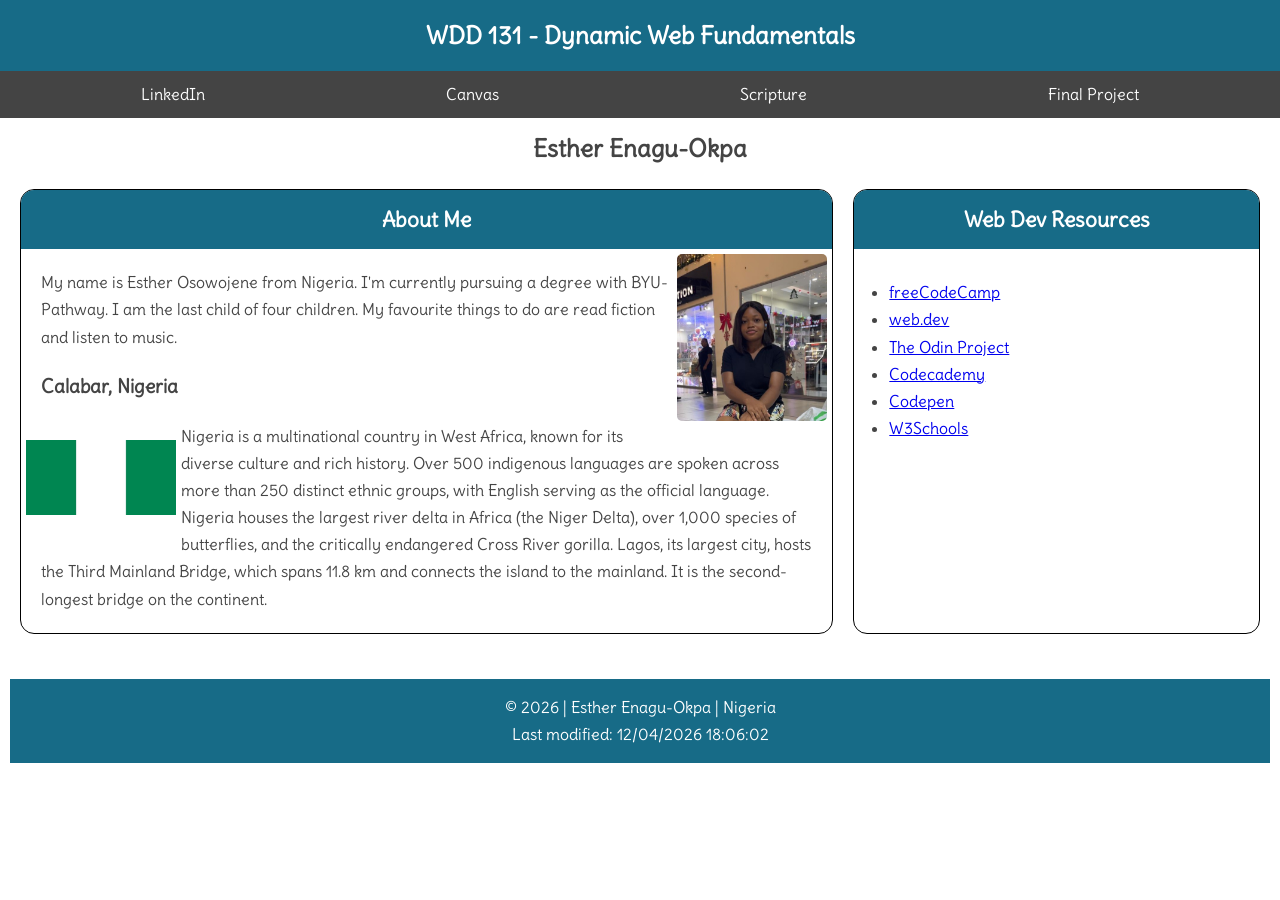
<file: index.html>
<!DOCTYPE html>
<html lang="en">
<head>
    <meta charset="UTF-8">
    <meta name="viewport" content="width=device-width, initial-scale=1.0">
    <title>WDD 131 - Dynamic Web Fundamentals - Esther Enagu-Okpa
    </title>
    <meta name="description"
        content="WDD 131 - Dynamic Web Fundamentals. Homepage for Esther Enagu-Okpa, featuring About me, Nigeria, and web development resources.">
    <meta name="author" content="Esther Enagu-Okpa">
    <link rel="stylesheet" href="styles/base.css">
    <link rel="preconnect" href="https://fonts.googleapis.com">
    <link rel="preconnect" href="https://fonts.gstatic.com" crossorigin>
    <link href="https://fonts.googleapis.com/css2?family=Delius&display=swap" rel="stylesheet">
    <script src="scripts/getdates.js" defer></script>
</head>
<body>
    <header>
        <span id="course-title">WDD 131 - Dynamic Web Fundamentals</span>
        <nav>
            <ul>
                <li><a href="www.linkedin.com/in/esther-enagu-okpa-847089340">LinkedIn</a></li>
                <li><a href="https://byupw.instructure.com/">Canvas</a></li>
                <li><a href="https://www.churchofjesuschrist.org/study/scriptures/dc-testament/dc/1?lang=eng&id=p38#p38">Scripture</a></li>
                <li><a href="#">Final Project</a></li>
            </ul>
        </nav>
    </header>
    <main>
        <h1>Esther Enagu-Okpa</h1>
        <section class="card">
            <h2>About Me</h2>
            <img src="images/mypic.jpeg" alt="EstherEnagu">
            <p>My name is Esther Osowojene from Nigeria. I'm currently pursuing a degree with BYU-Pathway. I am the last child of four children. My favourite things to do are read fiction and listen to music.</p>
            <h3>Calabar, Nigeria</h3>
            <figure>
                <img src="images/flag.jpg" alt="Nigerian flag">
            </figure>
            <p>Nigeria is a multinational country in West Africa, known for its diverse culture and rich history. Over 500 indigenous languages are spoken across more than 250 distinct ethnic groups, with English serving as the
            official language. Nigeria houses the largest river delta in Africa (the Niger Delta), over 1,000 species of butterflies, and the critically
            endangered Cross River gorilla. Lagos, its largest city, hosts the Third Mainland Bridge, which spans 11.8 km and connects the island to the mainland. It is the second-longest bridge on the continent.</p>
        </section>
        <section class="card">
            <h2>Web Dev Resources</h2>
            <ul>
                <li><a href="https://www.freecodecamp.org/">freeCodeCamp</a></li>
                <li><a href="https://web.dev/learn">web.dev</a></li>
                <li><a href="https://www.theodinproject.com/">The Odin Project</a></li>
                <li><a href="https://www.codecademy.com/catalog/subject/web-development">Codecademy</a></li>
                <li><a href="https://codepen.io/">Codepen</a></li>
                <li><a href="https://www.w3schools.com/spaces/index.php">W3Schools</a></li>
            </ul>
        </section>
    </main>
    <footer>
        <p>© <span id="currentyear"></span> | Esther Enagu-Okpa | Nigeria</p>
        <p>Last modified: <span id="lastModified"></span></p>
    </footer>
</body>
</html>
</file>
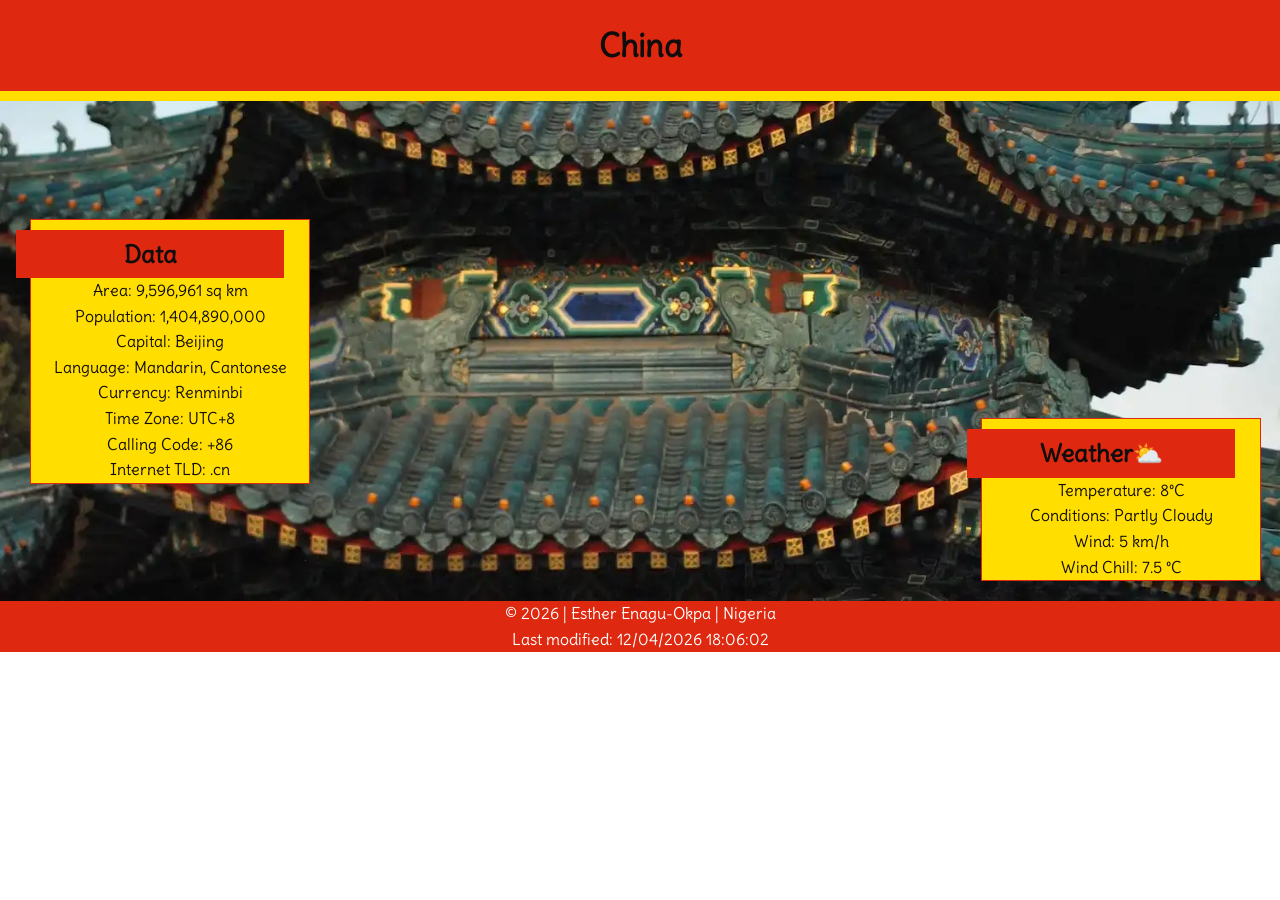
<file: place.html>
<!DOCTYPE html>
<html lang="en">
<head>
    <meta charset="UTF-8">
    <meta name="viewport" content="width=device-width, initial-scale=1.0">
    <title>WDD 131 - Dynamic Web Fundamentals - Esther Enagu-Okpa</title>
    <meta name="description"
        content="WDD 131 - Dynamic Web Fundamentals. Page featuring China, a country I'd like to visit, its data and weather information.">
    <meta name="author" content="Esther Enagu-Okpa">
    <link rel="preconnect" href="https://fonts.googleapis.com">
    <link rel="preconnect" href="https://fonts.gstatic.com" crossorigin>
    <link href="https://fonts.googleapis.com/css2?family=Delius&display=swap" rel="stylesheet">
    <link rel="stylesheet" href="styles/place.css">
    <link rel="stylesheet" href="styles/place-large.css">
    <script src="scripts/place.js" defer></script>
</head>
<body>
    <header>
        <h1>China</h1>
    </header>

    <main>
        <div class="hero">
            <picture>
                <source srcset="images/herolarge.webp" media="(min-width: 1000px)">
                <img src="images/herosmall.webp" alt="Chinese temple">
            </picture>
        </div>
        <section class="data">
            <h2>Data</h2>
            <div>
                <p><span>Area: </span><span>9,596,961 sq km</span></p>
                <p><span>Population: </span><span>1,404,890,000</span></p>
                <p><span>Capital: </span><span>Beijing</span></p>
                <p><span>Language: </span><span>Mandarin, Cantonese</span></p>
                <p><span>Currency: </span><span>Renminbi</span></p>
                <p><span>Time Zone: </span><span>UTC+8</span></p>
                <p><span>Calling Code: </span><span>+86</span></p>
                <p><span>Internet TLD: </span><span>.cn</span></p>
            </div>
        </section>

        <section class="weather">
            <h2>Weather</h2>
            <img src="images/weather-icon.svg" alt="partly cloudy weather" width="50" height="50">
            <div>
                <p><span>Temperature: </span><span>8°C</span></p>
                <p><span>Conditions: </span><span>Partly Cloudy</span></p>
                <p><span>Wind: </span><span>5 km/h</span></p>
                <p><span>Wind Chill: </span><span id="windChill">N/A</span></p>
            </div>
        </section>
    </main>

    <footer>
        <p>© <span id="currentyear"></span> | Esther Enagu-Okpa | Nigeria</p>
        <p>Last modified: <span id="lastModified"></span></p>
    </footer>
</body>
</html>
</file>
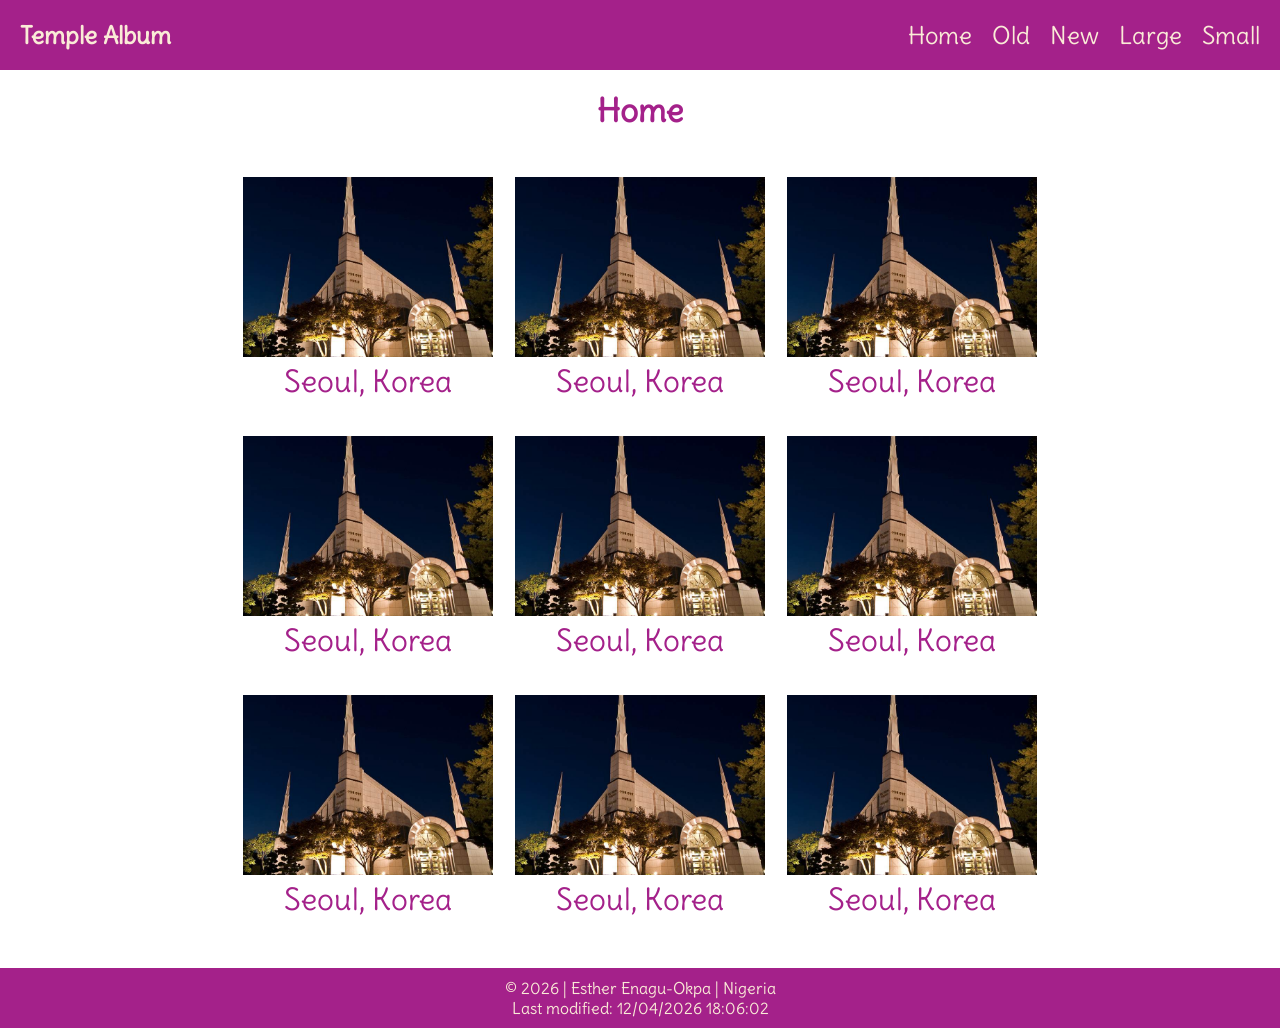
<file: temples.html>
<!DOCTYPE html>
<html lang="en">
<head>
    <meta charset="UTF-8">
    <meta name="viewport" content="width=device-width, initial-scale=1.0">
    <title>Temple Album</title>
    <meta name="description"
        content="WDD 131 - Dynamic Web Fundamentals. Temple Album for Esther Enagu-Okpa, featuring images of temples.">
    <meta name="author" content="Esther Enagu-Okpa">
    <link rel="stylesheet" href="styles/temples.css">
    <link rel="stylesheet" href="styles/temples-large.css">
    <script src="scripts/temples.js" defer></script>
    <link rel="preconnect" href="https://fonts.googleapis.com">
    <link rel="preconnect" href="https://fonts.gstatic.com" crossorigin>
    <link href="https://fonts.googleapis.com/css2?family=Delius&display=swap" rel="stylesheet">
</head>
<body>
    <header>
        <p>Temple Album</p>
        <a id="menu" href="#" aria-label="Open navigation menu"></a>
        <nav>
            <ul class="navigation">
                <li><a href="#">Home</a></li>
                <li><a href="#">Old</a></li>
                <li><a href="#">New</a></li>
                <li><a href="#">Large</a></li>
                <li><a href="#">Small</a></li>
            </ul>
        </nav>
    </header>
    <main>
        <h1>Home</h1>
        <figure>
            <img src="images/seoul-korea.jpg" alt="Seoul Korea Temple">
            <figcaption>Seoul, Korea</figcaption>
        </figure>
        <figure>
            <img src="images/seoul-korea.jpg" alt="Seoul Korea Temple">
            <figcaption>Seoul, Korea</figcaption>
        </figure>
        <figure>
            <img src="images/seoul-korea.jpg" alt="Seoul Korea Temple">
            <figcaption>Seoul, Korea</figcaption>
        </figure>
        <figure>
            <img src="images/seoul-korea.jpg" alt="Seoul Korea Temple">
            <figcaption>Seoul, Korea</figcaption>
        </figure>
        <figure>
            <img src="images/seoul-korea.jpg" alt="Seoul Korea Temple">
            <figcaption>Seoul, Korea</figcaption>
        </figure>
        <figure>
            <img src="images/seoul-korea.jpg" alt="Seoul Korea Temple">
            <figcaption>Seoul, Korea</figcaption>
        </figure>
        <figure>
            <img src="images/seoul-korea.jpg" alt="Seoul Korea Temple">
            <figcaption>Seoul, Korea</figcaption>
        </figure>
        <figure>
            <img src="images/seoul-korea.jpg" alt="Seoul Korea Temple">
            <figcaption>Seoul, Korea</figcaption>
        </figure>
        <figure>
            <img src="images/seoul-korea.jpg" alt="Seoul Korea Temple">
            <figcaption>Seoul, Korea</figcaption>
        </figure>
    </main>
    <footer>
        <p>© <span id="currentyear"></span> | Esther Enagu-Okpa | Nigeria</p>
        <p>Last modified: <span id="lastModified"></span></p>
    </footer>
</body>
</html>
</file>
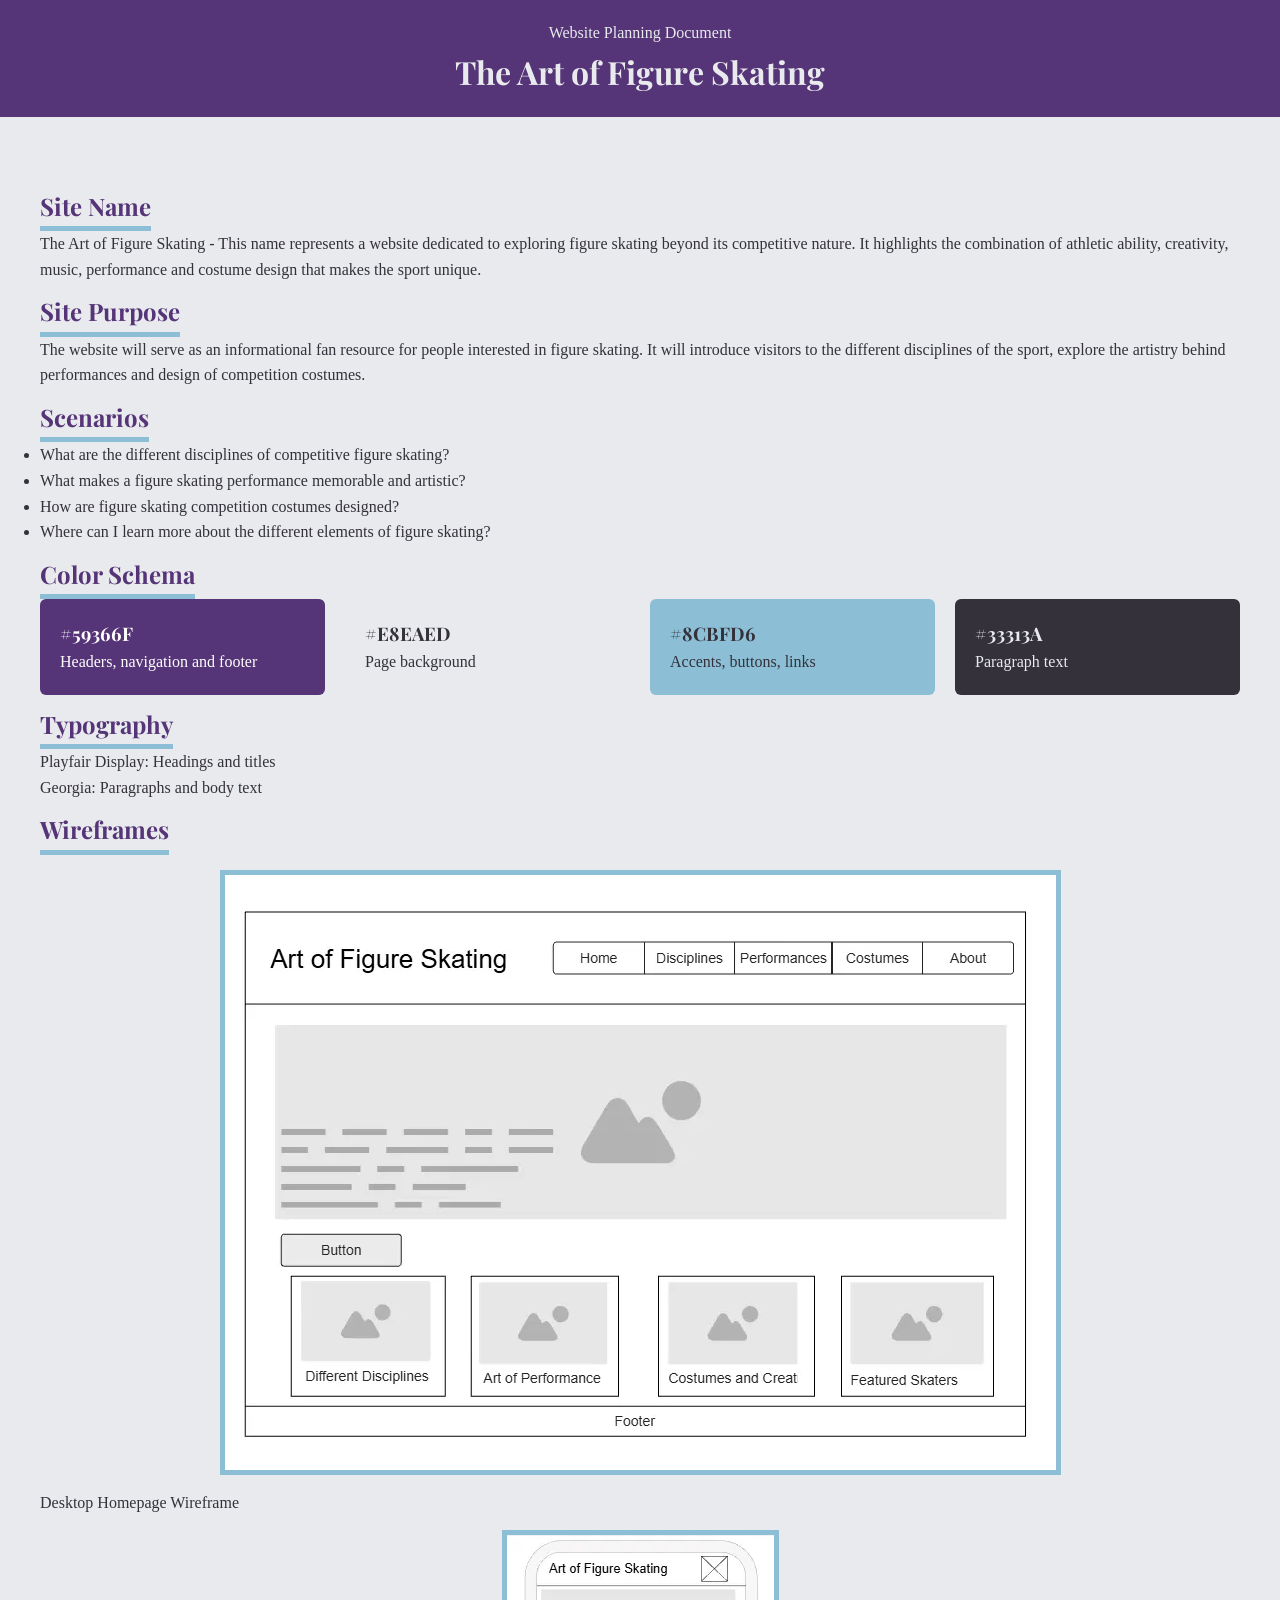
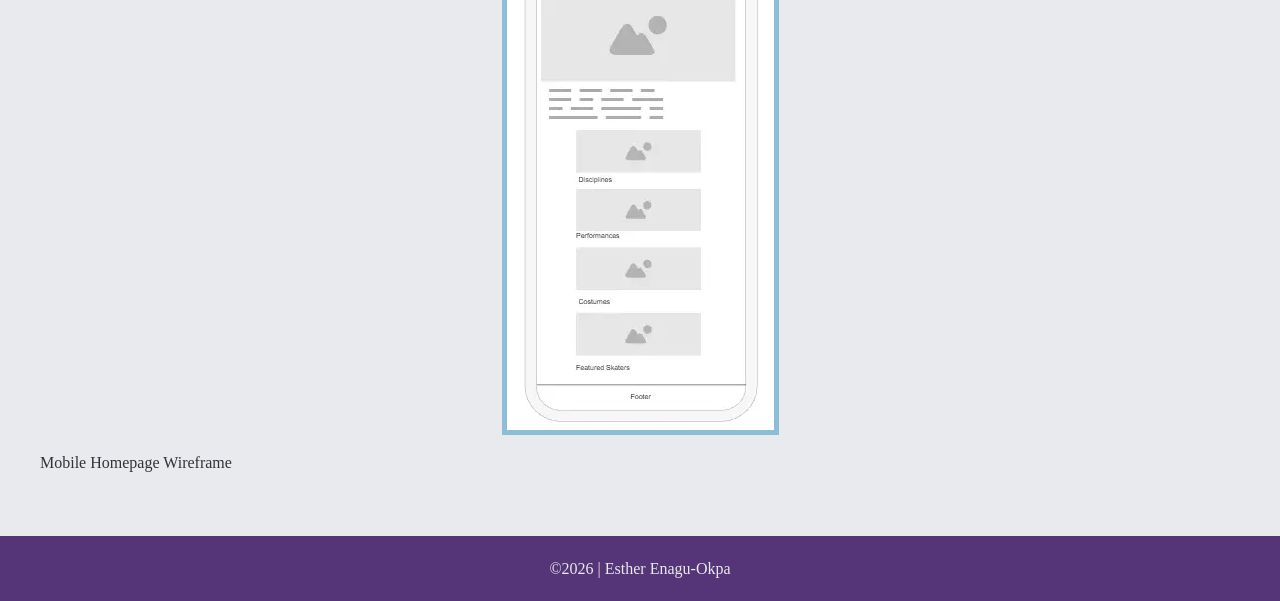
<file: project/siteplan.html>
<!DOCTYPE html>
<html lang="en">
<head>
    <meta charset="UTF-8">
    <meta name="viewport" content="width=device-width, initial-scale=1.0">
    <meta name="description"
        content="WDD 131 - Dynamic Web Fundamentals. Website planning document for Esther Enagu-Okpa, featuring color scheme, typography and wireframes.">
    <meta name="author" content="Esther Enagu-Okpa">
    <title>Website Plan | The Art of Figure Skating</title>
    <link rel="stylesheet" href="styles/siteplan.css">
    <link rel="preconnect" href="https://fonts.googleapis.com">
    <link rel="preconnect" href="https://fonts.gstatic.com" crossorigin>
    <link
        href="https://fonts.googleapis.com/css2?family=Lato:ital,wght@0,100;0,300;0,400;0,700;0,900;1,100;1,300;1,400;1,700;1,900&family=Noto+Serif+Georgian:wght@100..900&family=Playfair+Display:ital,wght@0,400..900;1,400..900&family=Roboto:ital,wght@0,100..900;1,100..900&display=swap"
        rel="stylesheet">
</head>
<body>
    <header>
        <p>Website Planning Document</p>
        <h1>The Art of Figure Skating</h1>  
    </header>
    <main>
        <h2>Site Name</h2>
        
        <p>
            The Art of Figure Skating - This name represents a website dedicated to exploring
            figure skating beyond its competitive nature. It
            highlights the combination of athletic ability,
            creativity, music, performance and costume design
            that makes the sport unique.
        </p>
        
        <h2>Site Purpose</h2>
        
        <p>
            The website will serve as an informational fan resource for people interested in figure skating.
            It will introduce visitors to the different disciplines of the sport, explore the artistry
            behind performances and design of competition costumes.
        </p>

        <h2>Scenarios</h2>

        <ul>
            <li>
                What are the different disciplines of
                competitive figure skating?
            </li>
        
            <li>
                What makes a figure skating performance
                memorable and artistic?
            </li>
        
            <li>
                How are figure skating competition
                costumes designed?
            </li>
        
            <li>
                Where can I learn more about the different
                elements of figure skating?
            </li>
        </ul>
        
        <h2>Color Schema</h2>
        <div class="color-container">
            <div class="color-box purple">
                <h3>#59366F</h3>
                <p>Headers, navigation and footer</p>
            </div>

            <div class="color-box silver">
                <h3>#E8EAED</h3>
                <p>Page background</p>
            </div>

            <div class="color-box frosted-blue">
                <h3>#8CBFD6</h3>
                <p>Accents, buttons, links</p>
            </div>

            <div class="color-box charcoal">
                <h3>#33313A</h3>
                <p>Paragraph text</p>
            </div>
        </div>

        <h2>Typography</h2>
        <p>Playfair Display: Headings and titles</p>
        <p>Georgia: Paragraphs and body text</p>
        
        <h2>Wireframes</h2>
        <img class="wireframe" src="images/desktop-wireframe.webp" alt="Desktop homepage wireframe">
        <p>Desktop Homepage Wireframe</p>
        <img class="wireframe" src="images/mobile-wireframe.webp" alt="Mobile homepage wireframe">
        <p>Mobile Homepage Wireframe</p>

    </main>

    <footer>
        <p>©2026 | Esther Enagu-Okpa</p>
    </footer>
</body>
</html>
</file>
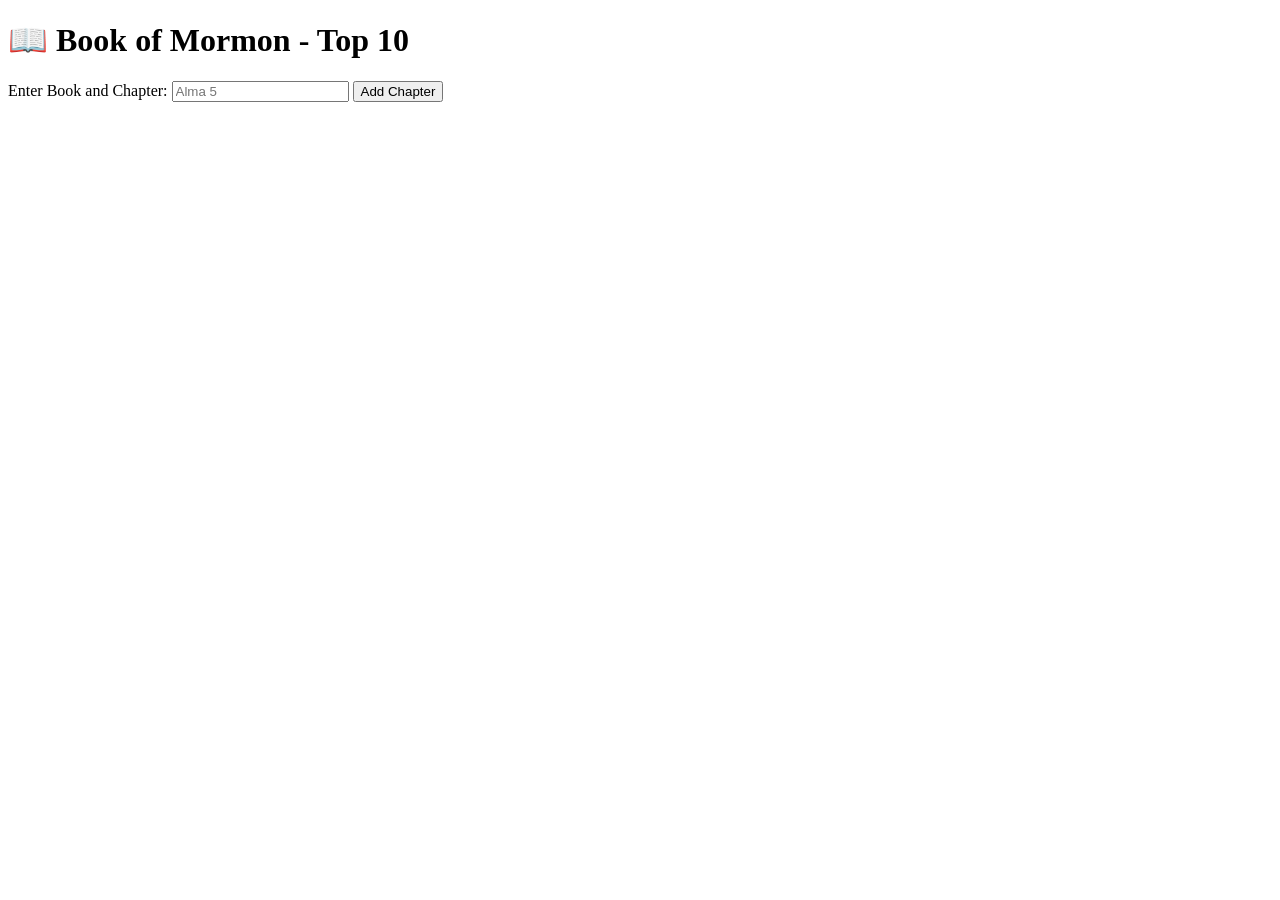
<file: week02/bom.html>
<!DOCTYPE html>
<html lang="en">
<head>
    <meta charset="UTF-8">
    <meta name="viewport" content="width=device-width, initial-scale=1.0">
    <title>Book of Mormon chapters</title>
</head>
<body>
    <h1>📖 Book of Mormon - Top 10</h1>
    <main>
        <label for="favchap">Enter Book and Chapter: </label>
        <input type="text" id="favchap" placeholder="Alma 5">
        <button type="submit">Add Chapter</button>
        <ul id="list"></ul>
    </main>
</body>
</html>
</file>
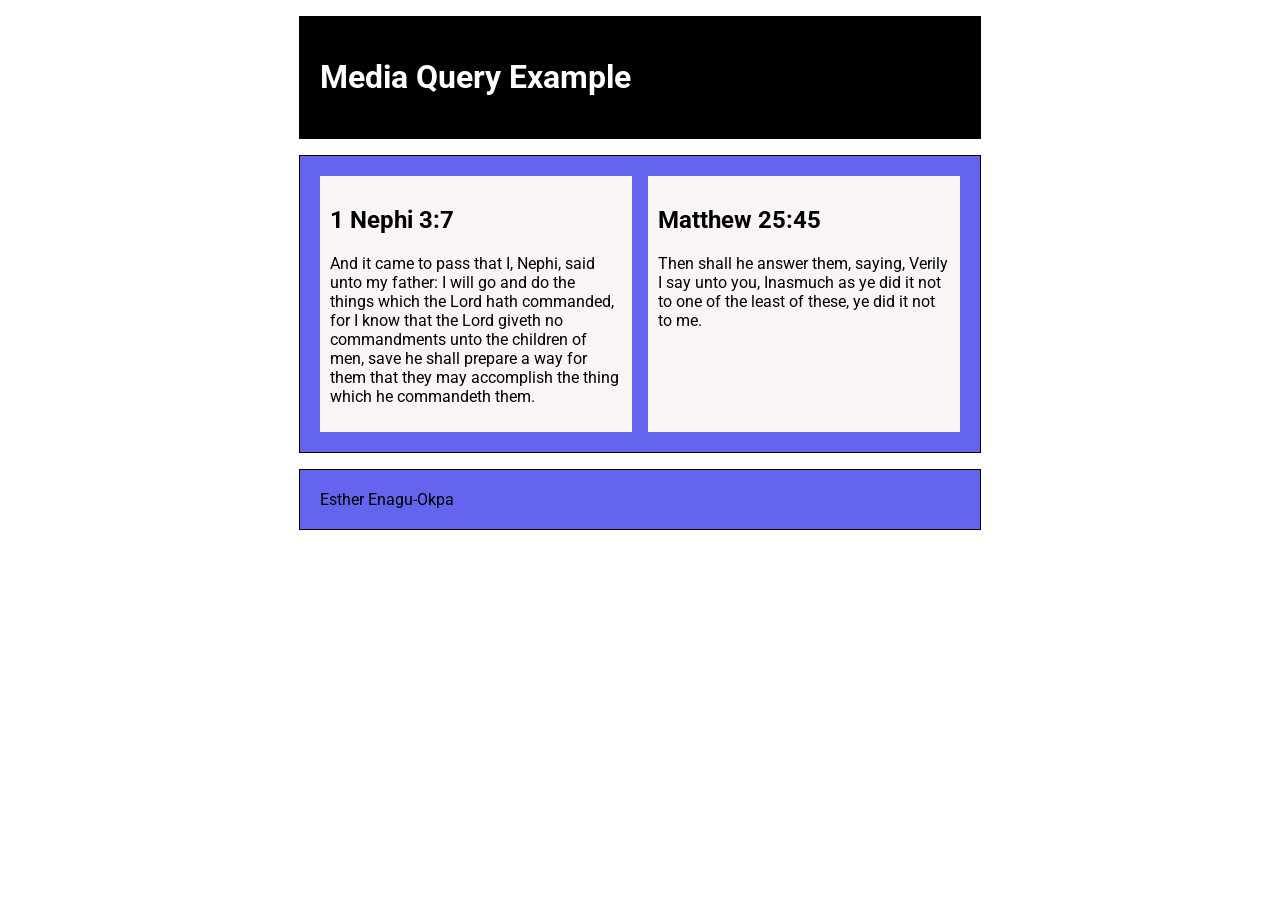
<file: week02/media-query.html>
<!DOCTYPE html>
<html lang="en">
<head>
    <meta charset="UTF-8">
    <meta name="viewport" content="width=device-width, initial-scale=1.0">
    <title>WDD 131 - Media Query Example</title>
    <meta name="description" content="Media query learning activity example page.">
    <meta name="author" content="Esther Enagu-Okpa">
    <link rel="preconnect" href="https://fonts.googleapis.com">
    <link rel="preconnect" href="https://fonts.gstatic.com" crossorigin>
    <link href="https://fonts.googleapis.com/css2?family=Roboto:ital,wght@0,100..900;1,100..900&display=swap"
        rel="stylesheet">
    <link rel="stylesheet" href="styles/media-query.css">
    <link rel="stylesheet" href="styles/media-query-large.css">
</head>
<body>
    <header>
        <h1>Media Query Example</h1>
    </header>
    <main>
        <section>
            <h2>1 Nephi 3:7</h2>
            <p>And it came to pass that I, Nephi, said unto my father: I will go and do the things which the Lord hath commanded, for I
            know that the Lord giveth no commandments unto the children of men, save he shall prepare a way for them that they may
            accomplish the thing which he commandeth them.</p>
        </section>
        <section>
            <h2>Matthew 25:45</h2>
            <p>Then shall he answer them, saying, Verily I say unto you, Inasmuch as ye did it not to one of the least of these, ye did
            it not to me.</p>
        </section>
    </main>
    <footer>
        Esther Enagu-Okpa
    </footer>
</body>
</html>
</file>
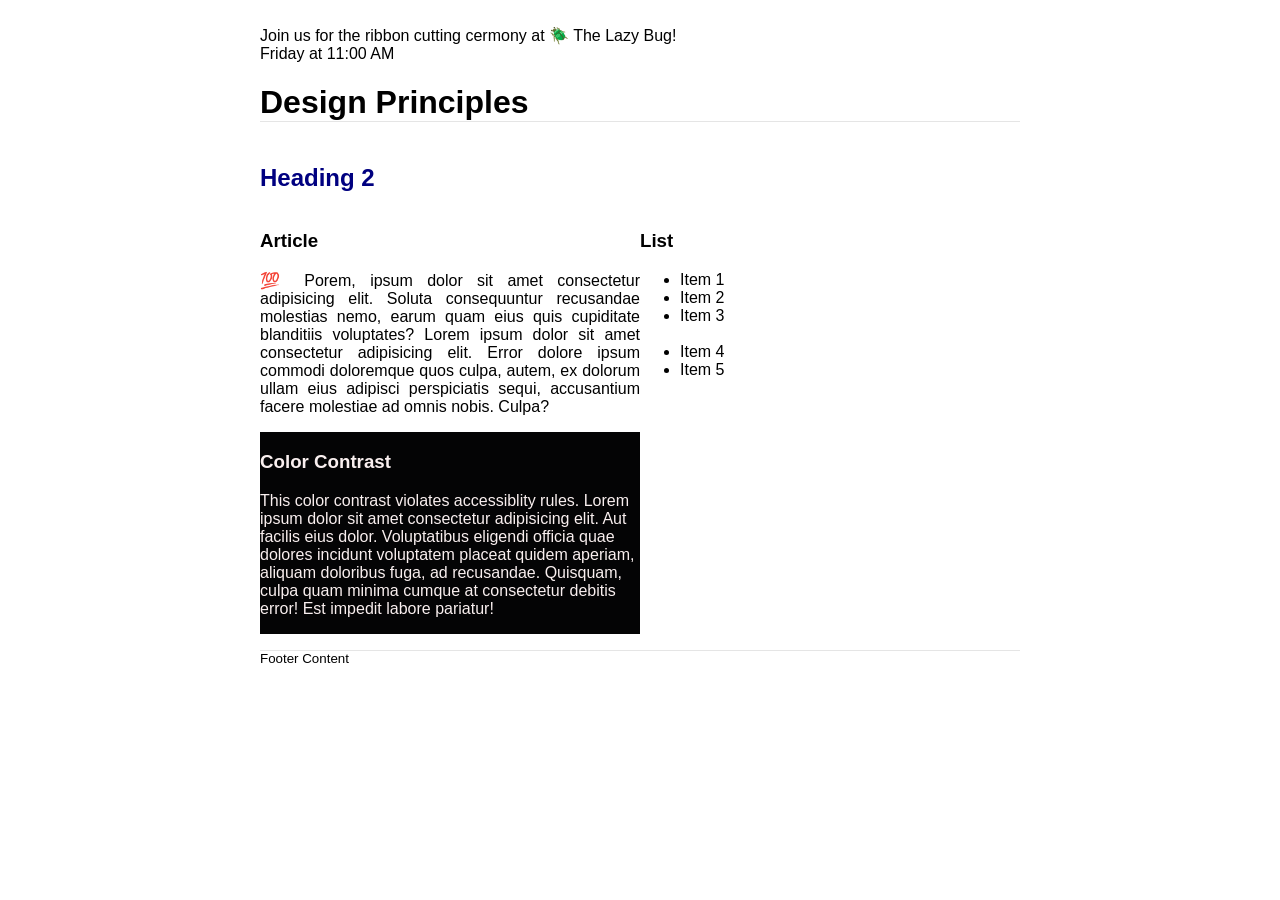
<file: week03/design.html>
<!DOCTYPE html>
<html lang="en">
<head>
    <meta charset="UTF-8">
    <meta name="viewport" content="width=device-width, initial-scale=1.0">
    <title>Document</title>
    <link rel="stylesheet" href="styles/design.css">
</head>
<body>
    <header>
        <div class="banner"><br>Join us for the ribbon cutting cermony at 🪲 The Lazy
            Bug!<br>Friday at 11:00 AM</div>
        <h1>Design Principles</h1>
    </header>
    <main>
        <h2>Heading 2</h2>
        <section>
            <h3>Article</h3>
            <article>
                <p>💯 Porem, ipsum dolor sit amet consectetur adipisicing elit. Soluta consequuntur recusandae molestias
                    nemo, earum quam eius quis cupiditate blanditiis voluptates? Lorem ipsum dolor sit amet consectetur
                    adipisicing elit. Error dolore ipsum commodi doloremque quos culpa, autem, ex dolorum ullam eius
                    adipisci perspiciatis sequi, accusantium facere molestiae ad omnis nobis. Culpa?</p>
            </article>
        </section>
        <section>
            <h3>List</h3>
            <ul>
                <li>Item 1</li>
                <li>Item 2</li>
                <li>Item 3<br><br></li>
                <li>Item 4</li>
                <li>Item 5</li>
            </ul>
        </section>
        <div class="callout">
            <h3>Color Contrast</h3>
            <p>This color contrast violates accessiblity rules. Lorem ipsum dolor sit amet consectetur adipisicing elit. Aut
                facilis eius dolor. Voluptatibus eligendi officia quae dolores incidunt voluptatem placeat quidem aperiam,
                aliquam doloribus fuga, ad recusandae. Quisquam, culpa quam minima cumque at consectetur debitis error! Est
                impedit labore pariatur!</p>
        </div>
    </main>
    <footer>
        Footer Content
    </footer>
</body>
</html>
</file>
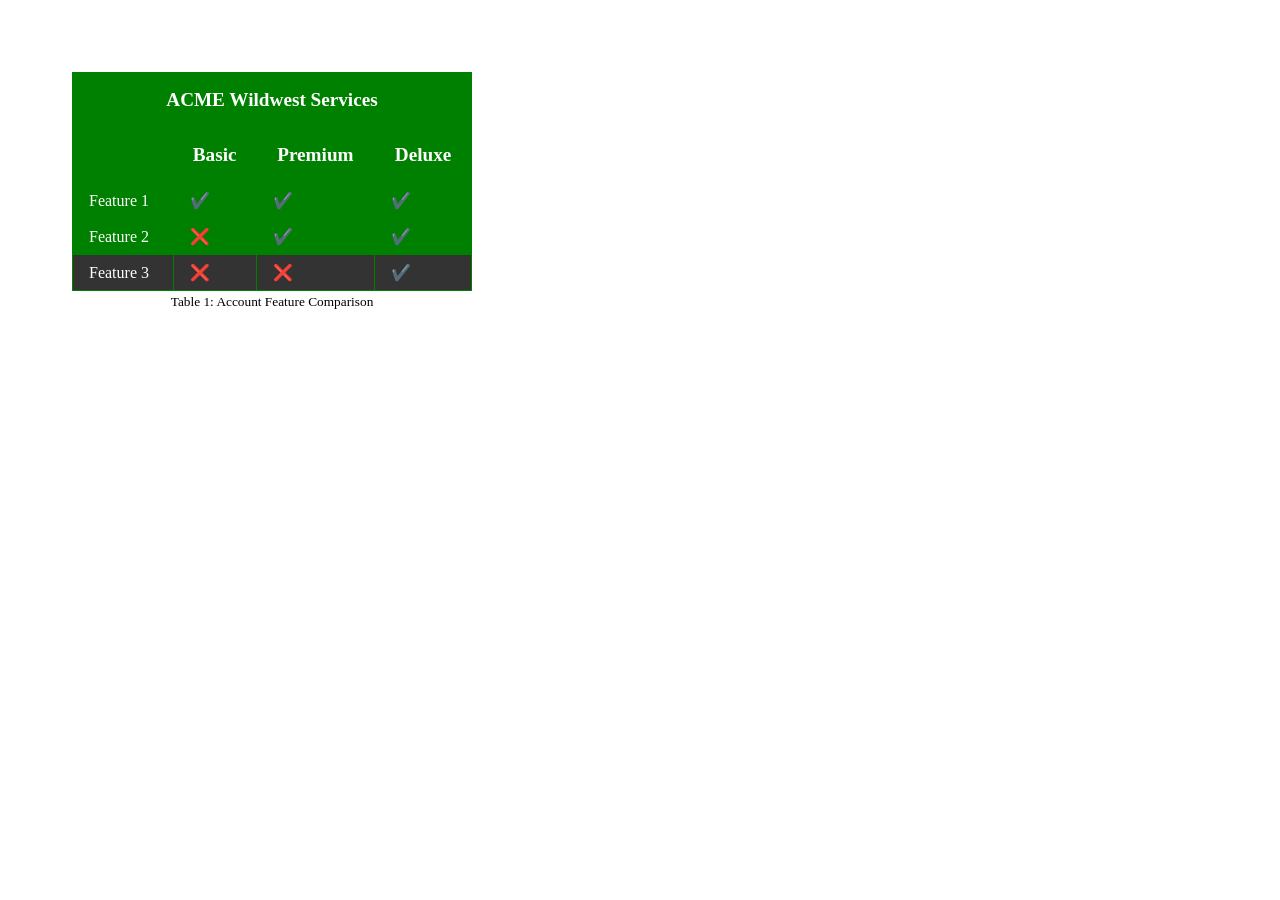
<file: week04/table.html>
<!DOCTYPE html>
<html lang="en">
<head>
    <meta charset="UTF-8">
    <meta name="viewport" content="width=device-width, initial-scale=1.0">
    <title>Document</title>
    <link rel="stylesheet" href="styles/table.css">
</head>
<body>
    <table>
        <caption>Table 1: Account Feature Comparison</caption>
        <thead>
            <tr>
                <th colspan="4">ACME Wildwest Services</th>
            </tr>
            <tr>
                <th> </th>
                <th>Basic</th>
                <th>Premium</th>
                <th>Deluxe</th>
            </tr>
            <tr>
                <td>Feature 1</td>
                <td>✔️</td>
                <td>✔️</td>
                <td>✔️</td>
            </tr>
            <tr>
                <td>Feature 2</td>
                <td>❌</td>
                <td>✔️</td>
                <td>✔️</td>
            </tr>
            <tr>
                <td>Feature 3</td>
                <td>❌</td>
                <td>❌</td>
                <td>✔️</td>
            </tr>
        </thead>
    </table>
</body>
</html>
</file>
<file: styles/base.css>
* {
    box-sizing: border-box;
    margin: 0;
    padding: 0;
}

body {
    font-family: "Delius", cursive;
    color: #444;
    background-color: white;
    line-height: 1.7;
}

header {
    text-align: center;
    background-color: #176b87;
    color: #fff;
    border: none;
}

#course-title {
    display: block;
    font-size: 1.5rem;
    font-weight: bold;
    padding: 15px;
}

nav {
    background-color: #444;
    padding: 10px 20px;
    
}

nav a {
    color: #fff;
    text-decoration: none;
}

nav ul{
    display: flex;
    list-style-type: none;
    justify-content: space-around;
    align-items: center;
}

nav ul li {
    flex: 1 0 auto;
}

nav a:hover {
    text-decoration: underline;
    color: #e0e0be;
}

main {
    display:grid;
    grid-template-columns: 2fr 1fr;
    gap: 20px;
    padding: 10px 20px 25px;
}

main h1 {
    grid-column: 1 / 3;
    text-align: center;
    font-size:1.5rem;
    color: #444;
}

.card {
    background-color: #fff;
    border: 1px solid black;
    border-radius: 14px;
    overflow: hidden;
}

h2 {
    background-color: #176b87;
    color: #fff;
    text-align: center;
    font-size: 1.3rem;
    padding: 12px;
}

.card p {
    padding: 10px 20px;
    margin: 10px 0;
    line-height: 1.7;
}

.card img {
    width: 150px;
    height: auto;
    object-fit: contain;
    float: right;
    margin: 5px;
    border-color: #444;
    border-radius: 5px;
}

.card figure img {
    height: 120px;
    float: left;
}

.card h3 {
    display: block;
    padding: 0 20px;
    margin: 10px 0;
}

.card ul {
    padding-left: 35px;
    margin: 30px 0 30px;
}

footer {
    background-color: #176b87;
    color: #fff;
    text-align: center;
    padding: 15px;
    margin:20px 10px;
}
</file>
<file: styles/place.css>
* {
    margin: 0;
    padding: 0;
    box-sizing: border-box;
}

:root {
    --primary-color: white;
    --secondary-color: #110d0d;
    --accent1-color: #DE2910;
    --accent2-color: #FFDE00;
    --font: "Delius", cursive;
}

body {
    font-family: var(--font);
    background-color: var(--primary-color);
    color: var(--secondary-color);
    line-height: 1.6;
}

header {
    text-align: center;
    background-color: var(--accent1-color);
    color: var(--secondary-color);
    padding: 20px;
    font-size: 1rem;
    border-bottom: 10px solid var(--accent2-color);
}

main {
    display: flex;
    flex-direction: column;
    gap: 5px;
}

.hero {
    width: 100%;
}

.hero img {
    width: 100%;
    height: 400px;
    object-fit: cover;
}

.data, .weather {
    background-color: var(--accent2-color);
    border: 1px solid var(--accent1-color);
    text-align: center;
}

h2 {
    background-color: var(--accent1-color);
    text-align: center;
    padding: 5px;
}

.weather img {
    width: 50px;
    height: 50px;
    object-fit: contain;
    align-items: center;
}

footer {
    background-color: var(--accent1-color);
    color: var(--primary-color);
    text-align: center;
}
</file>
<file: styles/place-large.css>
@media screen and (min-width: 1000px) {

    main {
        display: grid;
        grid-template-columns: 1fr 2fr 1fr;
        grid-template-rows: 500px;
        width: 100%;
        position: relative;
    }

    .hero {
        grid-column: 1 / 4;
        grid-row: 1;
        width: 100%;
        height: 500px;
    }
    
    .hero img {
        width: 100%;
        height: 100%;
        object-fit: cover;
    }

    h2 {
        margin-left: -15px;
        margin-right: 25px;
        margin-top: 10px;
    }

    .data {
        grid-column: 1;
        grid-row: 1;
        align-self: center;
        justify-self: start;
        margin-left: 30px;
        width: 280px;
    }

    .weather {
        grid-column: 3;
        grid-row: 1;
        align-self: end;
        justify-self: center;
        width: 280px;
        margin-bottom: 20px;
    }

    .weather img {
        display: none;
    }

    .weather h2::after {
        content: "⛅"

    }
}
</file>
<file: styles/temples.css>
* {
    box-sizing: border-box;
    margin: 0;
    padding: 0;
}

body {
    font-family: "Delius", cursive;
    color: #a4218a;
    overflow-x: hidden;
}

header {
    display: flex;
    flex-wrap: wrap;
    justify-content: space-between;
    align-items: center;
    width: 100%;
    background-color: #a4218a;
    color: antiquewhite;
    font-size: 1.5rem;
    padding: 20px;
}

header p {
    font-weight: bold;
}

#menu {
    display: block;
    font-size: 2rem;
    font-weight: 700;
    text-decoration: none;
    color: antiquewhite;
    padding: 0.25rem;
}

#menu::before {
    content: "≡";
}

.navigation a:hover,
.navigation a:active {
    color: antiquewhite;
    background-color: rgb(153, 96, 207);
    text-decoration: underline;
}

.navigation {
    display: none;
    flex-direction: column;
    list-style: none;
    width: 100%;
}

.navigation.show {
    display: flex;
}

.navigation li {
    display: block;
    text-align: center;
}

#menu.open::before {
    content: "X";
}

.navigation a {
    color: antiquewhite;
    text-decoration: none;
}

nav ul {
    display: flex;
    list-style-type: none;
}

main {
    width: 100%;
    max-width: 800px;
    margin: 0 auto;
    display: grid;
    grid-template-columns: 1fr;
    gap: 1rem;
}

h1 {
    text-align: center;
    font-size: 2rem;
    margin: 20px 0;
}

figure {
    width: 100%;
    max-width: 250px;
    margin: 10px auto;
    text-align: center;
}

figure img {
    display: block;
    width: 100%;
    height: 180px;
    object-fit: cover;
}

figcaption {
    text-align: center;
    font-size: 30px;
    color: #a4218a;
    margin-top: 5px;
}

footer {
    text-align: center;
    background-color: #a4218a;
    color: antiquewhite;
    padding: 10px;
    margin-top: 40px;
}
</file>
<file: styles/temples-large.css>
@media screen and (min-width: 800px) {
    main {
        display: grid;
        grid-template-columns: repeat(3, 1fr);
    }

    #menu {
        display: none;
    }

    .navigation {
        display: flex;
        flex-direction: row;
        justify-content: flex-end;
        gap: 20px;
    }

    .navigation li {
        display: block;
    }

    h1 {
        grid-column: 1 / 4;
    }
}
</file>
<file: project/styles/siteplan.css>
:root {
    --primary-color: #553477;
    --background-color: #E8EAED;
    --secondary-color: #8CBFD6;
    --text-color: #34313A;
}

* {
    margin: 0;
    padding: 0;
    box-sizing: border-box;
}

body {
    font-family: Georgia, serif;
    background-color: var(--background-color);
    color: var(--text-color);
    line-height: 1.6;
}

header, footer {
    background-color: var(--primary-color);
    color: var(--background-color);
    text-align: center;
    padding: 20px 10px;
}

h1, h2, h3 {
    font-family: 'Playfair Display';
}

main {
    margin: 20px auto;
    padding: 40px;
}

h2{
    color: var(--primary-color);
    display: table;
    border-bottom: 5px solid var(--secondary-color);
    padding-top: 10px;
    padding-bottom: 1px;
}

.color-container {
    display: grid;
    grid-template-columns: repeat(4, 1fr);
    gap: 20px;
}

.color-box {
    padding: 20px;
    border-radius: 6px;
    border: 1px solid var(--accent-color);
}

.purple {
    background-color: var(--primary-color);
    color: white;
}

.silver {
    background-color: var(--background-color);
    color: var(--text-color);
}

.frosted-blue {
    background-color: var(--secondary-color);
    color: var(--text-color);
}

.charcoal {
    background-color: var(--text-color);
    color: var(--background-color);
}

.wireframe {
    height: auto;
    display: block;
    margin: 15px auto;
    border: 5px solid var(--secondary-color);
}
</file>
<file: week02/styles/media-query.css>
body {
    font-family: Roboto, sans-serif;
}

header, main, footer {
    max-width: 640px;
    margin: 1rem auto;
    border: rgb(0, 0, 0) solid 1px;
    padding: 20px;
    background-color: rgb(100, 100, 239);
}

main {
    display: grid;
    grid-template-columns: 1fr;
    gap: 1rem;
}

section {
    padding: 10px;
    background-color: rgb(250, 245, 245);
}
</file>
<file: week02/styles/media-query-large.css>
@media screen and (min-width: 500px) {
    header {
        background-color: black;
        color: white;
    }

    main{
        display: grid;
        grid-template-columns: 1fr 1fr;
    }
}
</file>
<file: week03/styles/design.css>
body {
    font-family: Roboto, helvetica, sans-serif;
}

header,
main,
footer {
    max-width: 760px;
    margin: 0 auto;
}

marquee {
    padding: 1rem;
    background-color: #eee;
}

h1 {
    border-bottom: 1px solid rgba(0, 0, 0, 0.1);
}

main {
    display: grid;
    grid-template-columns: 1fr 1fr;
}

h2 {
    color: navy;
    text-align: left;
    grid-column: 1 / 3;
}

article p {
    text-align: justify;
}

.callout {
    color: #f9efef;
    background-color: #040405;
}

footer {
    margin-top: 1rem;
    border-top: 1px solid rgba(0, 0, 0, 0.1);
    font-size: smaller;
    text-align: left;
}
</file>
<file: week04/styles/table.css>
body {
    padding: 5%;
}

table {
    width: 400px;
    border: 1px solid black;
    border-collapse: collapse;

    caption {
        caption-side: bottom;
        font-size: smaller;
        padding: 0.2rem;
    }

    th,
    td {
        padding: 0.5em 1rem;
        border: 1px solid green;
        white-space: pre;
    }

    thead th,
    tbody td {
        text-align: center;
    }

    thead {
        color: #fff;
        background: green;

        th {
            padding: 1rem;
            font-size: larger;
        }

        tr:nth-last-child(1) {
            background-color: #333;
        }
    }

    tbody tr:nth-child(even) {
        background-color: #eee;
    }
}

.blank {
    background-color: #bc2d2d;
}
</file>
